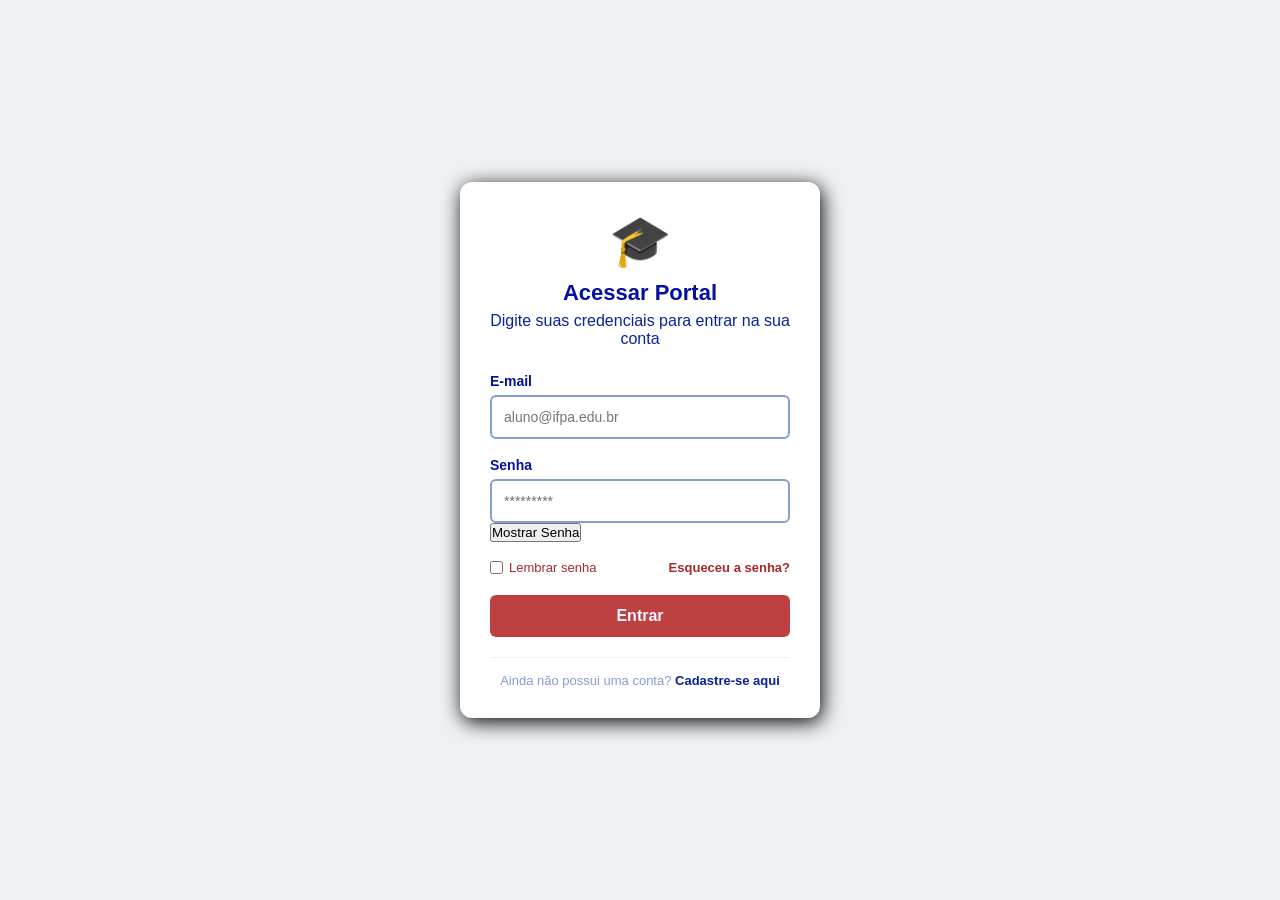
<file: index.html>
<!DOCTYPE html>
<html lang="pt-br">
<head>
    <meta charset="UTF-8">
    <meta http-equiv="refresh" content="0; url=login.html">
    <title>Portal do Aluno</title>
</head>
<body>
    <p>Redirecionando para a tela de <a href="login.html">Login</a>...</p>
</body>
</html>
</file>
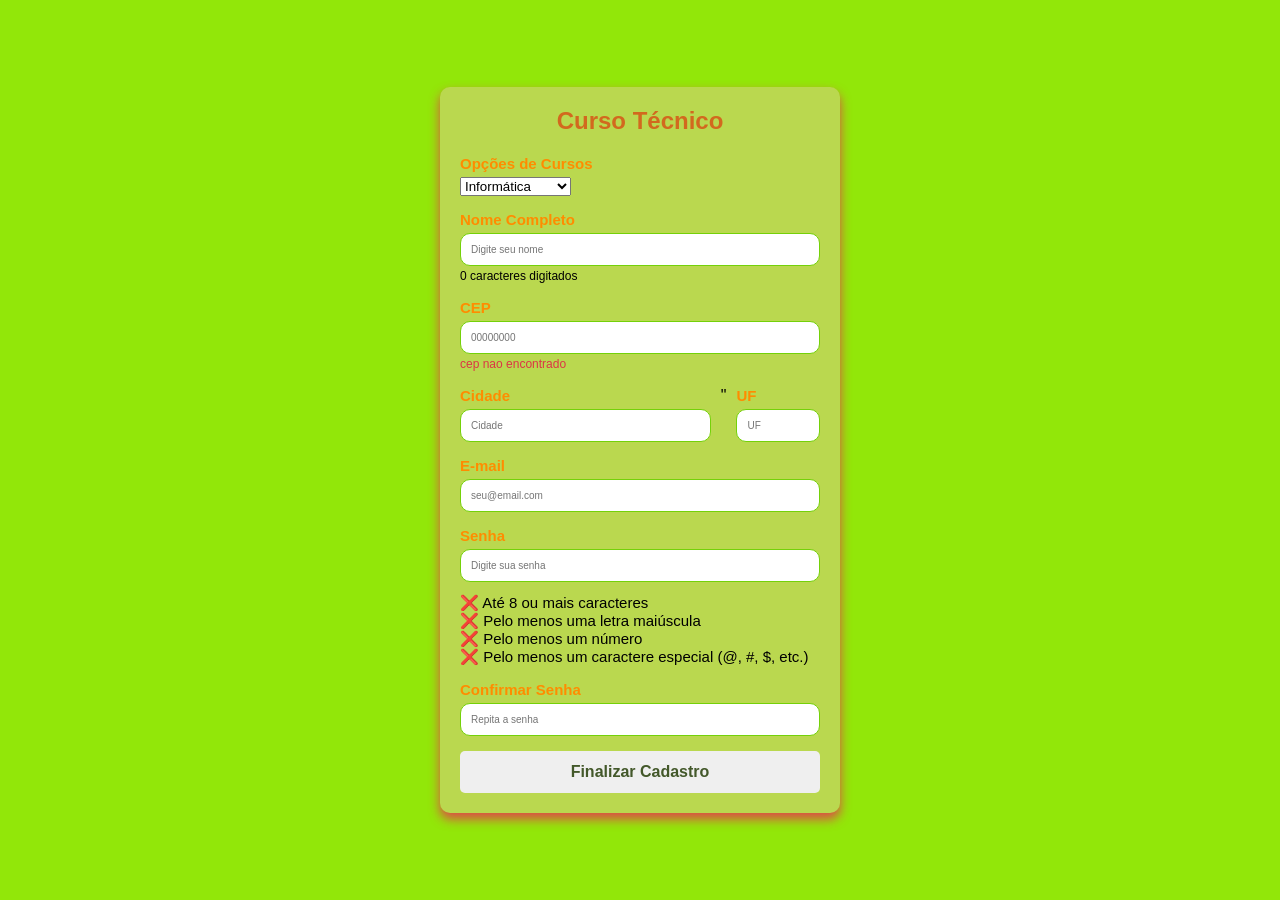
<file: cadastro.html>
<!DOCTYPE html>
<html lang="pt-br">
<head>
    <meta charset="UTF-8">
    <meta name="viewport" content="width=device-width,initial-scale=1.0">
    <title>Cadastro com Validação Dinâmica</title>
    <link rel="stylesheet" href="css/cadastro.css">
</head>
<body>

    <main class="container">
        <form id="form-cadastro" class="card">
            <h2>Curso Técnico</h2>

            <div class="grupo-campo">
                <label for="Curso">Opções de Cursos</label>
                <select id="curso" nome="curso">
                    <option value="Informática">Informática</option>
                    <option value="Agropecuária">Agropecuária</option>
                    <option value="agroindústria">Agroindústria</option>
                    <option value="Meio Ambiente">Meio Ambiente</option>
                </select>

            
            </div>

            <div class="grupo-campo">
                <label for="nome">Nome Completo
                </label>
                <input type="text" id="nome" 
                placeholder="Digite seu nome" required>
                <small id="contador-nome" style="color #5d5c5c;
                font-size: 12px;">0 caracteres digitados</small>
            </div>

            <div class=" grupo-campo">
                <label for="cep">CEP</label>
                <input type="text" id="cep" placeholder="00000000" maxlength="8" required>
                <small id="erro-cep" style="color: #dc3545; display: nome; font-size: 12px;">cep nao encontrado</small>
            </div>

            <div class="grupo-campo" style="display: flex; gap:10px;">
            <div style="flex: 3; ">
                <label for="cidade">Cidade</label>
                <input type="text" id="cidade" placeholder="Cidade" readonly required>
                    
            </div>"

            <div style="flex: 1;">
                <label for="estado">UF</label>
                <input type="text" id="estado" placeholder="UF" maxlength="2" readonly required>
            </div>    
            </div>

            <div class="grupo-campo">
                <label for="email">E-mail</label>
                <input type="email" id="email" 
                placeholder="seu@email.com" required>
            </div>

            <div class="grupo-campo">
                <label for="senha">Senha</label>
                <input type="password" id="senha" 
                placeholder="Digite sua senha" required>
                
                <!-- Requisitos dinâmicos da senha -->
                <ul class="lista-requisitos">
                    <li id="req-tamanho" class="requisito">
                        Até 8 ou mais caracteres</li>
                    <li id="req-maiuscula" class="requisito">
                        Pelo menos uma letra maiúscula</li>
                    <li id="req-numero" class="requisito">
                        Pelo menos um número</li>
                    <li id="req-especial" class="requisito">
                        Pelo menos um caractere especial (@, #, $, 
                        etc.)</li>
                </ul>
            </div>

            <div class="grupo-campo">
                <label for="confirma-senha">Confirmar Senha
                </label>
                <input type="password" id="confirmar-senha" 
                placeholder="Repita a senha" required>
            </div>

            <button type="submit" class="btn">Finalizar 
                Cadastro</button>
        </form>
    </main>
    <script src="js/cadastro.js"></script>
</body>
</html>
</file>
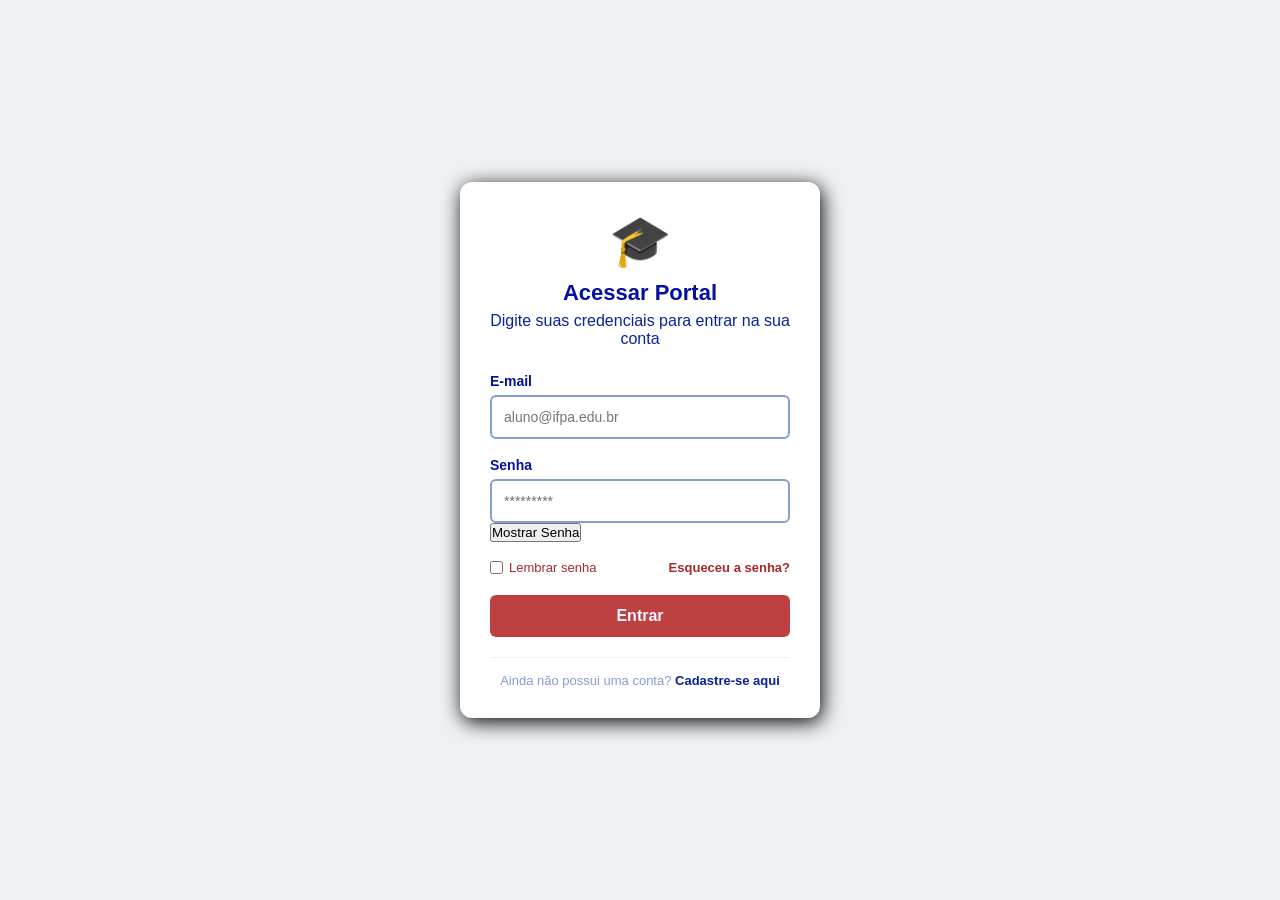
<file: login.html>
<!DOCTYPE html>
<html lang="pt-br">
<head>
    <meta charset="UTF-8">
    <meta name="viewport" content="width=device-width, initial-scale=1.0">
    <title>Portal do Aluno</title>
    <link rel="stylesheet" href="css/login.css">
</head>
<body>
    <main class="container-login">
        <section class="card-login">
            <div class="cabecalho-card">
            <div class="logo-icone">&#x1F393</div>
            <h2>Acessar Portal</h2>
            <p> Digite suas credenciais para entrar na sua conta</p>
            </div>

            <form id="form-login" action='/login' method="post">
                <div class="grupo-campo">
                    <label for="email">E-mail</label>
                    <input type="email" id="email" name="email" 
                    placeholder="aluno@ifpa.edu.br" required>
            </div>

            <div class="grupo-campo">
                    <label for="senha">Senha</label>
                    <input type="password" id="senha" name="senha" 
                    placeholder="*********" required>
                    <button type="button" id="btn-ver-senha">Mostrar Senha </button>
            </div>

            <div class="opcoes-login">
                    <label class="lembrar-senha">
                    <input type="checkbox" name="lembrar-senha" id="lembrar-senha">
                    <span> Lembrar senha </span>
                    </label>
                    <a href="#" class="esqueceu-senha">Esqueceu a senha?</a>
            </div>

                <button type="submit" class="btn-login" id="btn-login">Entrar</button>
                </form>

            <div class="rodape-card">
                <p>Ainda não possui uma conta? 
                    <a href="cadastro.html">Cadastre-se aqui</a></p>
            </div>
        </section>
    </main>
    <script src="js/login.js"></script>
</body>
</html>
</file>
<file: css/cadastro.css>
* {
    box-sizing: border-box;
    margin: 0;
    padding: 0;
}

body {
    font-family: Arial, sans-serif;
    background-color: rgb(146, 231, 9);
    display: flex;
    justify-content: center;
    align-items: center;
    min-height: 100vh;    
}
.card{
    background-color: rgb(186, 216, 79);
    padding: 20px;
    border-radius: 10px;
    width: 400px;
    box-shadow: 0 6px 11px rgb(224, 72, 72)
}

.card h2 {
    text-align: center;
    margin-bottom: 20px;
    color: chocolate;
}
.grupo-campo{
    margin-bottom: 15px;
}
.grupo-campo label{
    display: block;
    margin-bottom: 5px;
    font-size: 15px;
    color: darkorange;
    font-weight: bold;
}
.grupo-campo input{
    width: 100%;
    padding: 10px;
    border: 1px solid #74d109;
    border-radius: 10px;
    font-size: 10px;
    transition: border-color 0.3s, background-color 0.3s;
}
.grupo-campo input:focus {
    border: #69a524;
    background-color: rgb(211, 154, 85);
    outline: none;
}
.grupo-campo input.campo-valido{
    border-color: #659231;
}
/* Requisitos da senha */
.lista-requisitos {
    margin-top: 12px;
    font-size: 15px;
    list-style: none;
}
.requisitos {
    color:rgb(85, 228, 192);
    margin-bottom: 5px;
    transition: color 0.3s;
}
.requisito::before {
    content: "\274c";
    color: rgb(133, 114, 241);
}

.requisito.valido::before {
    content: "\2714 "; /*"\2705" ou "\2714") */
    color: rgb(15, 235, 114);
}
.campo-valido{
    border-color: rgb(57, 204, 204);
    background-color: rgb(245, 11, 42);
}
.btn {
    width: 100%;
    padding: 12px;
    color: #43582a;
    font-size: 16px;
    font-weight: bold;
    border: none;
    border-radius: 5px;
    cursor: pointer;
    transition: backgraund-color 0.3s;

}
</file>
<file: css/login.css>
*{
    box-sizing: border-box;
    margin: 0%;
    padding: 0%;

}

body {
    font-family: Arial, Helvetica, sans-serif;
    background-color: #eef2f5;
    min-height: 100vh;
    display: flex;
    justify-content: center;
    align-items: center;

}
.container-login {
    width:100%;
    max-width:400px;
    padding:20px;

}
.card-login {
    width: 100%;
    background-color: #ffff;
    padding: 30px;
    border-radius: 12px;
    box-shadow: 2px 4px 20px rgba(0, 0, 0,1);
    
}
.cabecalho-card {
    text-align: center;
    margin-bottom: 25px;

}
.logo-icone{
    font-size: 50px;
    margin-bottom: 10px;

}
.cabecalho-card h2{
    color: #0510a1;
    font-size: 22px;
    margin-bottom: 6px;

}
.cabecalho-card p{
    color: rgb(7, 35, 158);

}
.grupo-campo{
    margin-bottom: 18px;
}

.grupo-campo label{
    display: block;
    margin-bottom: 6px;
    font-size: 14px;
    color: #0510a1;
    font-weight: bold;
}
.grupo-campo input{
    width: 100%;
    padding: 12px;
    border: 2px solid #859dcf;
    border-radius: 6px;
    font-size: 14px;
    transition: border-color 0.3s;
    background-color: 0.3s;
}
.grupo-campo input:focus{
    outline: none;
    border-color: darksalmon;
}    
.grupo-campo input.campo-valido{
    border-color: rgb(46, 216, 46);
    background-color: beige;
}
.opcoes-login{
    display: flex;
    justify-content: space-between;
    align-items: center;
    margin-bottom: 20px;
    font-size: 13px;

}
.lembrar-senha{
    display: flex;
    align-items: center;
    gap: 6px;
    color: brown;
    cursor: pointer;

}
.esqueceu-senha{
    color: brown;
    text-decoration: none;
    font-weight: bold;
    transition: color 0.3s;

}
.esqueceu-senha:hover{
    color: #0510a1;
    text-decoration: underline;

}
.btn-login{
    width: 100%;
    padding: 12px;
    background-color: rgb(189, 65, 65);
    color: aliceblue;
    border: none;
    border-radius: 6px;
    font-size: 16px;
    font-weight: bold;
    cursor: pointer;
    transition: background-color 0.3s, 
    transform 0.2s, box-shadow 0.2s;

}
.btn-login:hover{
    background-color: rgb(5, 5, 126);
    transform: translateY(-2px);
    box-shadow:2px 4px 12px;

}
.btn-login:active {
    transform: translateY(0);

}
.rodape-card{
    text-align: center;
    margin-top: 20px;
    padding-top: 15px;
    border-top: 1px solid #eef2f5;
    font-size: 13px;
    color: #859dcf;

}
.rodape-card a{
    color:rgb(7, 35, 158);
    text-decoration:none;
    font-weight:bold;
}
.rodape-card a:hover{
    text-decoration:underline
}
</file>
